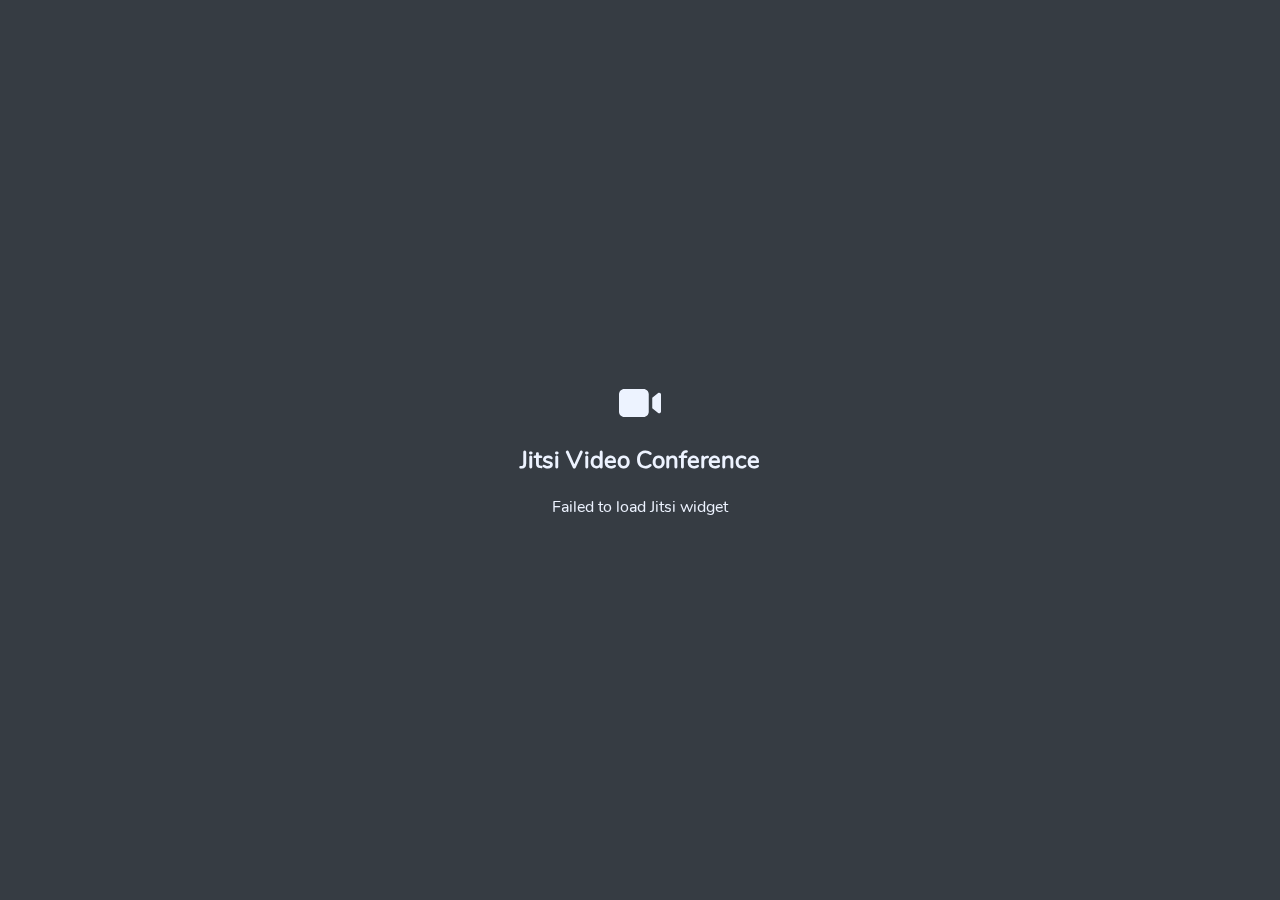
<file: chat/jitsi.html>
<!DOCTYPE html>
<html lang="en">
<head>
    <meta charset="UTF-8">
    <title>Jitsi Widget</title>
<link href="bundles/96ef49601206f9a311d4/jitsi.css" rel="stylesheet"></head>
<body>
<div id="jitsiContainer"><!-- the js will put the conference here --></div>
<div id="joinButtonContainer">
    <div class="joinConferenceFloating">
        <div class="joinConferencePrompt">
            <span class="icon"><!-- managed by CSS --></span>
            <!-- TODO: i18n -->
            <h2>Jitsi Video Conference</h2>
            <div id="widgetActionContainer">
                <button type="button" id="joinButton">Join Conference</button>
            </div>
        </div>
    </div>
</div>
<!-- This script is not webpacked, and the script is downloaded at build time -->
<script src="./jitsi_external_api.min.js"></script>
<script type="text/javascript" src="bundles/96ef49601206f9a311d4/jitsi.js"></script></body>
</html>
</file>
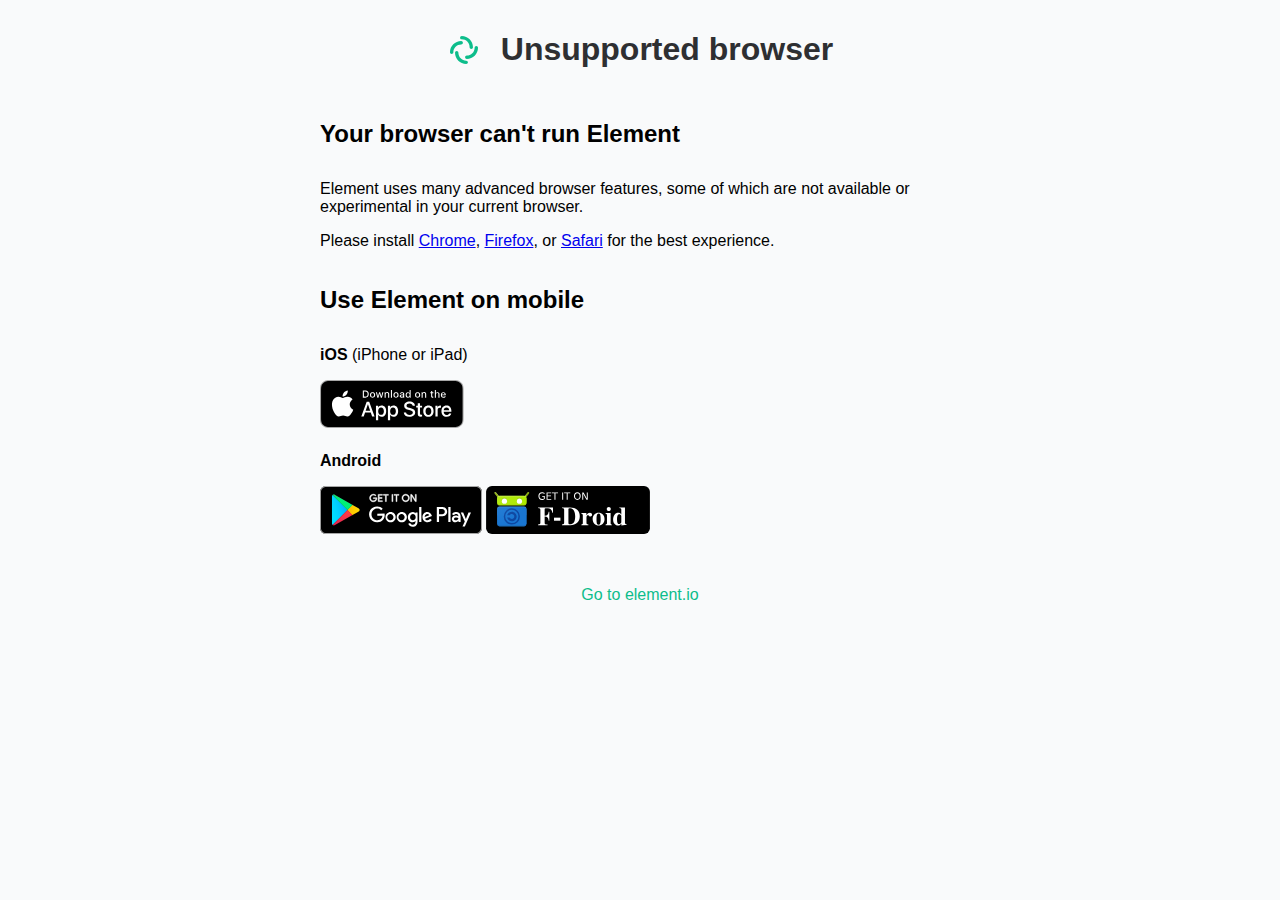
<file: chat/static/incompatible-browser.html>
<meta name="viewport" content="width=device-width,initial-scale=1">

<head>
    <style type="text/css">

        /* By default, hide the custom IS stuff - enabled in JS */
        #custom_is, #is_url {
            display: none;
        }

        html {
            height: 100%;
        }

        body {
            background: #f9fafb;
            max-width: 680px;
            margin: auto;
            font-family: -apple-system, BlinkMacSystemFont, "Segoe UI", Roboto, Helvetica, Arial, sans-serif, "Apple Color Emoji", "Segoe UI Emoji", "Segoe UI Symbol";
        }

        .mx_Button {
            border: 0;
            border-radius: 4px;
            font-size: 18px;
            margin-left: 4px;
            margin-right: 4px;
            min-width: 80px;
            background-color: #03B381;
            color: #fff;
            cursor: pointer;
            padding: 12px 22px;
            word-break: break-word;
            text-decoration: none;
        }

        .mx_Center {
            justify-content: center;
        }

        .mx_ClearDecoration {
            text-decoration: none !important;
        }

        .mx_HomePage_header {
            color: #2E2F32;
            display: flex;
            align-items: center;
            justify-content: center;
        }

        .mx_HomePage h3 {
            margin-top: 30px;
        }

        .mx_HomePage_header {
            align-items: center;
        }

        .mx_HomePage_col {
            display: flex;
            flex-direction: row;
        }

        .mx_HomePage_row {
            flex: 1 1 0;
            display: flex;
            flex-direction: row;
            flex-wrap: wrap;
        }

        .mx_HomePage_logo {
            margin-right: 20px;
            margin-top: -10px;
        }

        .mx_HomePage_container {
            display: block ! important;
            margin: 10px 20px;
        }

        .mx_HomePage_container h1,
        .mx_HomePage_container h2 {
            font-weight: 600;
            margin-bottom: 32px;
        }

        .mx_Spacer {
            margin-top: 24px;
        }

        .mx_FooterLink {
            color: #0dbd8b;
            text-decoration: none;
        }

        .mx_Subtext {
            font-size: 14px;
        }

        .mx_SubtextTop {
            margin-top: 32px;
        }

        @media screen and (max-width: 1120px) {
            body {
                font-size: 20px;
            }

            h1 {
                font-size: 20px;
            }

            h4 {
                font-size: 16px;
            }

            .mx_Button {
                font-size: 18px;
                padding: 14px 28px;
            }

            .mx_HomePage_header {
                justify-content: left;
            }

            .mx_Spacer {
                margin-top: 24px;
            }
        }

    </style>

    <meta name="apple-itunes-app" content="app-id=id1083446067">
</head>

<body>

<div class="mx_HomePage_container">
    <div class="mx_HomePage_header">
          <span class="mx_HomePage_logo">
            <svg width="34" height="42" viewBox="0 0 34 42" fill="none" xmlns="http://www.w3.org/2000/svg">
                <path fill-rule="evenodd" clip-rule="evenodd" d="M13.08 8.68C13.08 7.75216 13.8321 7 14.76 7C20.9456 7 25.96 12.0144 25.96 18.2C25.96 19.1278 25.2078 19.88 24.28 19.88C23.3521 19.88 22.6 19.1278 22.6 18.2C22.6 13.8701 19.0899 10.36 14.76 10.36C13.8321 10.36 13.08 9.60784 13.08 8.68Z" fill="#0DBD8B"/>
                <path fill-rule="evenodd" clip-rule="evenodd" d="M20.92 33.32C20.92 34.2478 20.1679 35 19.24 35C13.0544 35 8.04001 29.9856 8.04001 23.8C8.04001 22.8722 8.79217 22.12 9.72001 22.12C10.6478 22.12 11.4 22.8722 11.4 23.8C11.4 28.1299 14.9101 31.64 19.24 31.64C20.1679 31.64 20.92 32.3922 20.92 33.32Z" fill="#0DBD8B"/>
                <path fill-rule="evenodd" clip-rule="evenodd" d="M4.68 24.9199C3.75216 24.9199 3 24.1678 3 23.2399C3 17.0543 8.01441 12.0399 14.2 12.0399C15.1278 12.0399 15.88 12.7921 15.88 13.7199C15.88 14.6478 15.1278 15.3999 14.2 15.3999C9.87009 15.3999 6.36 18.91 6.36 23.2399C6.36 24.1678 5.60784 24.9199 4.68 24.9199Z" fill="#0DBD8B"/>
                <path fill-rule="evenodd" clip-rule="evenodd" d="M29.32 17.0801C30.2478 17.0801 31 17.8322 31 18.7601C31 24.9457 25.9856 29.9601 19.8 29.9601C18.8722 29.9601 18.12 29.2079 18.12 28.2801C18.12 27.3522 18.8722 26.6001 19.8 26.6001C24.1299 26.6001 27.64 23.09 27.64 18.7601C27.64 17.8322 28.3922 17.0801 29.32 17.0801Z" fill="#0DBD8B"/>
            </svg>   
          </span>
        <h1>Unsupported browser</h1>
    </div>
    <div class="mx_HomePage_col">
        <div class="mx_HomePage_row">
            <div>
                <h2 id="step1_heading">Your browser can't run Element</h2>
                <p>Element uses many advanced browser features, some of which are not available or experimental in your current browser.</p>
                <p>Please install <a href="https://www.google.com/chrome">Chrome</a>, <a href="https://firefox.com">Firefox</a>,
                    or <a href="https://apple.com/safari">Safari</a> for the best experience.</p>
            </div>
        </div>
    </div>
    <div class="mx_HomePage_col">
        <div class="mx_HomePage_row">
            <div>
                <h2 id="step2_heading">Use Element on mobile</h2>
                <p><strong>iOS</strong> (iPhone or iPad)</p>
                <a href="https://apps.apple.com/app/vector/id1083446067" target="_blank" class="mx_ClearDecoration">
                    <svg width="144px" height="48px" viewBox="0 0 120 40" version="1.1" xmlns="http://www.w3.org/2000/svg" xmlns:xlink="http://www.w3.org/1999/xlink">
                        <desc>Download on the App Store.</desc>
                        <defs></defs>
                        <g id="Page-1" stroke="none" stroke-width="1" fill="none" fill-rule="evenodd">
                            <g id="App-Store-badge" fill-rule="nonzero">
                                <g id="Group">
                                    <g id="Shape">
                                        <path d="M110.13477,0 L9.53468,0 C9.16798,0 8.80568,0 8.43995,0.002 C8.1338,0.004 7.83009,0.00981 7.521,0.0147 C6.84951368,0.0226018036 6.17960647,0.0816762599 5.5171,0.19141 C4.85552408,0.303532628 4.21467252,0.51491574 3.61622,0.81841 C3.01849941,1.12447171 2.47234502,1.52216753 1.99757,1.99707 C1.5203025,2.47063699 1.12246318,3.01801638 0.81935,3.61816 C0.515400242,4.21710912 0.304640498,4.8589383 0.19435,5.52148 C0.0830109412,6.18318491 0.0230983806,6.85252054 0.01515,7.52348 C0.00587,7.83008 0.00489,8.1377 0,8.44434 L0,31.5586 C0.00489,31.8691 0.00587,32.1699 0.01515,32.4805 C0.023100818,33.1514262 0.0830133796,33.8207284 0.19435,34.4824 C0.304335953,35.145329 0.515108158,35.7875266 0.81935,36.3867 C1.12232555,36.9849029 1.52022081,37.5300662 1.99757,38.001 C2.47054482,38.478014 3.01705224,38.8759804 3.61622,39.1797 C4.21466797,39.4840065 4.85545044,39.6966478 5.5171,39.8105 C6.1797191,39.9193547 6.84955741,39.9784532 7.521,39.9873 C7.83009,39.9941 8.1338,39.998 8.43995,39.998 C8.80567,40 9.168,40 9.53468,40 L110.13477,40 C110.49417,40 110.85937,40 111.21877,39.998 C111.52347,39.998 111.83597,39.9941 112.14067,39.9873 C112.810843,39.9789237 113.47942,39.9198215 114.14067,39.8105 C114.804454,39.6958464 115.447534,39.4832614 116.04887,39.1797 C116.647497,38.8758046 117.1935,38.4778491 117.66607,38.001 C118.142188,37.5282218 118.540932,36.9834573 118.84767,36.3867 C119.149629,35.7870908 119.358395,35.1449445 119.46677,34.4824 C119.578285,33.8206376 119.640323,33.1514843 119.65237,32.4805 C119.65627,32.1699 119.65627,31.8691 119.65627,31.5586 C119.66407,31.1953 119.66407,30.834 119.66407,30.4648 L119.66407,9.53613 C119.66407,9.16992 119.66407,8.80664 119.65627,8.44434 C119.65627,8.1377 119.65627,7.83008 119.65237,7.52344 C119.640326,6.85242244 119.578287,6.18323567 119.46677,5.52144 C119.358093,4.8592816 119.149339,4.21750328 118.84767,3.61812 C118.230394,2.41519608 117.251573,1.4360254 116.04887,0.81832 C115.447532,0.51556738 114.804383,0.30424041 114.14067,0.19132 C113.479535,0.0811027831 112.810888,0.0220077649 112.14067,0.01456 C111.83597,0.00968 111.52347,0.00382 111.21877,0.00187 C110.85937,-0.00013 110.49417,-0.00013 110.13477,-0.00013 L110.13477,0 Z" fill="#A6A6A6"></path>
                                        <path d="M8.44483,39.125 C8.14015,39.125 7.84283,39.1211 7.54054,39.1143 C6.91432177,39.1061407 6.28956717,39.051625 5.6714,38.9512 C5.0949903,38.8519282 4.53660424,38.6672645 4.01466,38.4033 C3.4975017,38.1415227 3.02581177,37.7982729 2.61766,37.3867 C2.20360033,36.9799753 1.85887673,36.508244 1.59715,35.9902 C1.33253926,35.4687891 1.14941288,34.9098996 1.05415,34.333 C0.951274358,33.7131149 0.895614374,33.0863132 0.88765,32.458 C0.88131,32.2471 0.87301,31.5449 0.87301,31.5449 L0.87301,8.44434 C0.87301,8.44434 0.88185,7.75293 0.8877,7.5498 C0.895325827,6.92248205 0.950662148,6.2966531 1.05323,5.67773 C1.14866872,5.09925008 1.33193687,4.53874887 1.59669,4.01563 C1.85745482,3.49794385 2.20026458,3.02586029 2.61183,2.61768 C3.02293283,2.20562142 3.49613161,1.86060412 4.01417,1.59521 C4.53491467,1.3320936 5.09224545,1.14873255 5.66749,1.05127 C6.28768733,0.949836139 6.91461084,0.894996084 7.543,0.88721 L8.44532,0.875 L111.21387,0.875 L112.12697,0.8877 C112.749643,0.895099198 113.370872,0.949450006 113.98537,1.05029 C114.566438,1.14897507 115.129577,1.33361553 115.65627,1.59814 C116.694088,2.13298605 117.538542,2.97916295 118.07127,4.01807 C118.331797,4.53757756 118.512239,5.09350676 118.60647,5.66699 C118.710259,6.29099138 118.768347,6.92173834 118.78027,7.5542 C118.78317,7.8374 118.78317,8.1416 118.78317,8.44434 C118.79107,8.81934 118.79107,9.17627 118.79107,9.53613 L118.79107,30.4648 C118.79107,30.8281 118.79107,31.1826 118.78317,31.54 C118.78317,31.8652 118.78317,32.1631 118.77927,32.4697 C118.767605,33.0908757 118.710486,33.7103642 118.60837,34.3232 C118.51506,34.9042612 118.33293,35.4675131 118.06837,35.9932 C117.804793,36.5056211 117.462049,36.9732662 117.05277,37.3789 C116.644251,37.7926846 116.171729,38.1379427 115.65337,38.4014 C115.128136,38.6673937 114.565826,38.8527403 113.98537,38.9512 C113.36725,39.052161 112.742435,39.1066802 112.11617,39.1143 C111.82327,39.1211 111.51657,39.125 111.21877,39.125 L110.13477,39.127 L8.44483,39.125 Z" fill="#000000"></path>
                                    </g>
                                    <g id="_Group_" transform="translate(9.000000, 8.000000)" fill="#FFFFFF">
                                        <g id="_Group_2">
                                            <g id="_Group_3">
                                                <path d="M15.76888,12.30068 C15.790737,10.6042091 16.6801229,9.03718611 18.12544,8.14862 C17.2095126,6.84051277 15.730392,6.04087835 14.13428,5.99094 C12.45504,5.81468 10.82709,6.99577 9.97138,6.99577 C9.09911,6.99577 7.78161,6.00844 6.36288,6.03763 C4.49620126,6.09793842 2.79813717,7.13352548 1.88996,8.7655 C-0.04404,12.11392 1.39855,17.03497 3.25116,19.74158 C4.17806,21.06693 5.26134,22.54738 6.67879,22.49488 C8.06585,22.43735 8.58389,21.6104 10.25819,21.6104 C11.91695,21.6104 12.40298,22.49488 13.84919,22.4615 C15.33757,22.43734 16.27532,21.13026 17.1697,19.79236 C17.8356761,18.8479997 18.3481437,17.8042759 18.68812,16.69985 C16.9203766,15.9521813 15.7709432,14.2200343 15.76888,12.30068 Z" id="_Path_"></path>
                                                <path d="M13.03725,4.21089 C13.8487766,3.23668191 14.248585,1.98450245 14.15177,0.72027 C12.9119378,0.850490487 11.7666802,1.44304968 10.94419,2.37988 C10.1320187,3.30418903 9.72057463,4.51343268 9.80048,5.74127 C11.0569368,5.75420677 12.2499161,5.19015322 13.03725,4.21089 Z" id="_Path_2"></path>
                                            </g>
                                        </g>
                                        <g id="Group" transform="translate(25.000000, 9.000000)">
                                            <path d="M8.30227,10.13965 L3.56887,10.13965 L2.43215,13.4961 L0.42727,13.4961 L4.91067,1.0781 L6.99367,1.0781 L11.47707,13.4961 L9.438,13.4961 L8.30227,10.13965 Z M4.0591,8.59082 L7.8111,8.59082 L5.96149,3.14355 L5.90973,3.14355 L4.0591,8.59082 Z" id="Shape"></path>
                                            <path d="M21.15969,8.96973 C21.15969,11.78321 19.65383,13.59082 17.38137,13.59082 C16.2067553,13.6522646 15.1003324,13.0370307 14.53274,12.00682 L14.48974,12.00682 L14.48974,16.4912 L12.63134,16.4912 L12.63134,4.44238 L14.4302,4.44238 L14.4302,5.94824 L14.46438,5.94824 C15.0571883,4.92448792 16.1648043,4.30951884 17.34719,4.34765 C19.645,4.34766 21.15969,6.16406 21.15969,8.96973 Z M19.24953,8.96973 C19.24953,7.13673 18.30226,5.93164 16.85695,5.93164 C15.43703,5.93164 14.48195,7.16211 14.48195,8.96973 C14.48195,10.79395 15.43703,12.01563 16.85695,12.01563 C18.30227,12.01563 19.24953,10.81934 19.24953,8.96973 Z" id="Shape"></path>
                                            <path d="M31.12453,8.96973 C31.12453,11.78321 29.61867,13.59082 27.34621,13.59082 C26.1715953,13.6522646 25.0651724,13.0370307 24.49758,12.00682 L24.45458,12.00682 L24.45458,16.4912 L22.59618,16.4912 L22.59618,4.44238 L24.395,4.44238 L24.395,5.94824 L24.42918,5.94824 C25.0219926,4.92448854 26.1296128,4.30952307 27.312,4.34766 C29.60988,4.34766 31.12453,6.16406 31.12453,8.96973 Z M29.21437,8.96973 C29.21437,7.13673 28.2671,5.93164 26.82179,5.93164 C25.40187,5.93164 24.44679,7.16211 24.44679,8.96973 C24.44679,10.79395 25.40187,12.01563 26.82179,12.01563 C28.26711,12.01563 29.21438,10.81934 29.21438,8.96973 L29.21437,8.96973 Z" id="Shape"></path>
                                            <path d="M37.71047,10.03613 C37.84817,11.26758 39.04447,12.07613 40.67922,12.07613 C42.24563,12.07613 43.37258,11.26754 43.37258,10.15718 C43.37258,9.19331 42.69289,8.61618 41.08352,8.22066 L39.47415,7.83296 C37.19388,7.28218 36.13528,6.21577 36.13528,4.4853 C36.13528,2.34272 38.00247,0.87104 40.65383,0.87104 C43.27783,0.87104 45.07668,2.34272 45.13723,4.4853 L43.26123,4.4853 C43.14893,3.24604 42.12451,2.498 40.62744,2.498 C39.13037,2.498 38.10596,3.25484 38.10596,4.3564 C38.10596,5.23433 38.76026,5.75093 40.36084,6.1464 L41.729,6.48234 C44.27685,7.08488 45.33545,8.10834 45.33545,9.92472 C45.33545,12.24796 43.48486,13.70304 40.5415,13.70304 C37.78759,13.70304 35.92822,12.28214 35.8081,10.03604 L37.71047,10.03613 Z" id="Shape"></path>
                                            <path d="M49.34621,2.2998 L49.34621,4.44238 L51.06789,4.44238 L51.06789,5.91406 L49.34621,5.91406 L49.34621,10.90527 C49.34621,11.68066 49.69094,12.04199 50.44777,12.04199 C50.6521614,12.0384259 50.8562221,12.0240726 51.0591,11.99899 L51.0591,13.46188 C50.7188283,13.5254596 50.3729708,13.5542545 50.02687,13.54782 C48.19387,13.54782 47.47902,12.85934 47.47902,11.10348 L47.47902,5.91406 L46.16262,5.91406 L46.16262,4.44238 L47.479,4.44238 L47.479,2.2998 L49.34621,2.2998 Z" id="Shape"></path>
                                            <path d="M52.065,8.96973 C52.065,6.1211 53.74273,4.33106 56.35895,4.33106 C58.98395,4.33106 60.65387,6.12106 60.65387,8.96973 C60.65387,11.82618 58.99274,13.6084 56.35895,13.6084 C53.72609,13.6084 52.065,11.82617 52.065,8.96973 Z M58.76031,8.96973 C58.76031,7.01563 57.8648,5.86231 56.35894,5.86231 C54.85308,5.86231 53.95855,7.02442 53.95855,8.96973 C53.95855,10.93164 54.85308,12.07618 56.35894,12.07618 C57.8648,12.07618 58.76027,10.93164 58.76027,8.96973 L58.76031,8.96973 Z" id="Shape"></path>
                                            <path d="M62.18606,4.44238 L63.95852,4.44238 L63.95852,5.98338 L64.00152,5.98338 C64.248696,4.99136841 65.1576526,4.30863156 66.17925,4.34764 C66.393414,4.34689223 66.6069872,4.37015075 66.81597,4.41698 L66.81597,6.15526 C66.545601,6.07264332 66.2635596,6.03471129 65.98097,6.04296 C65.4346182,6.02079544 64.9058709,6.23853473 64.5335615,6.63900597 C64.161252,7.03947722 63.9825766,7.58267074 64.04445,8.12596 L64.04445,13.49608 L62.18605,13.49608 L62.18606,4.44238 Z" id="Shape"></path>
                                            <path d="M75.3843,10.83691 C75.1343,12.48046 73.53371,13.60839 71.48586,13.60839 C68.85207,13.60839 67.21731,11.84374 67.21731,9.01269 C67.21731,6.17285 68.86086,4.33105 71.40774,4.33105 C73.91262,4.33105 75.48782,6.05175 75.48782,8.79687 L75.48782,9.43359 L69.09329,9.43359 L69.09329,9.54589 C69.0335874,10.2199216 69.2663316,10.8871194 69.7323199,11.3777699 C70.1983083,11.8684204 70.8526275,12.1352333 71.52884,12.11034 C72.4306823,12.1948396 73.2809431,11.6769777 73.61966,10.8369 L75.3843,10.83691 Z M69.1020624,8.13477 L73.62844,8.13476 C73.6621655,7.52909749 73.4416965,6.93682308 73.0201501,6.50063155 C72.5986036,6.06444001 72.0142008,5.82388041 71.40774,5.83691 C70.7964818,5.83326223 70.2090907,6.07393463 69.7761255,6.50543324 C69.3431603,6.93693186 69.1004963,7.52350292 69.1020624,8.13477 Z" id="Shape"></path>
                                        </g>
                                    </g>
                                </g>
                                <g id="_Group_4" transform="translate(35.000000, 8.000000)" fill="#FFFFFF">
                                    <g id="Group">
                                        <path d="M2.82619,0.731 C3.61513656,0.674384181 4.38789226,0.974547428 4.93176129,1.54887182 C5.47563032,2.12319621 5.73328587,2.91114479 5.63381,3.69584 C5.63381,5.60209 4.60354,6.69784 2.82619,6.69784 L0.67092,6.69784 L0.67092,0.731 L2.82619,0.731 Z M1.59767,5.854 L2.72267,5.854 C3.28649194,5.88770201 3.83548652,5.66555901 4.21721851,5.24925179 C4.5989505,4.83294457 4.77277961,4.26679442 4.69044,3.708 C4.76678901,3.15152453 4.59045658,2.59004622 4.20967108,2.17713398 C3.82888557,1.76422175 3.28349567,1.5430863 2.72267,1.57421 L1.59767,1.57421 L1.59767,5.854 Z" id="Shape"></path>
                                        <path d="M6.68068,4.44434 C6.60346713,3.63722505 6.99048366,2.85611193 7.67941593,2.42859737 C8.36834819,2.0010828 9.24008181,2.0010828 9.92901407,2.42859737 C10.6179463,2.85611193 11.0049629,3.63722505 10.92775,4.44434 C11.0064319,5.25232226 10.6197687,6.03495038 9.93022554,6.4633853 C9.24068243,6.89182022 8.36774757,6.89182022 7.67820446,6.4633853 C6.98866134,6.03495038 6.60199806,5.25232226 6.68068,4.44434 Z M10.01368,4.44434 C10.01368,3.46827 9.5752,2.89747 8.80568,2.89747 C8.03322,2.89747 7.59868,3.46827 7.59868,4.44435 C7.59868,5.42824 8.03325,5.99464 8.80568,5.99464 C9.57522,5.99463 10.01369,5.42432 10.01369,4.44434 L10.01368,4.44434 Z" id="Shape"></path>
                                        <polygon id="Shape" points="16.57326 6.69775 15.65139 6.69775 14.72073 3.38134 14.65042 3.38134 13.72366 6.69775 12.81057 6.69775 11.56936 2.19482 12.47073 2.19482 13.27737 5.63082 13.34378 5.63082 14.26956 2.19482 15.1221 2.19482 16.04788 5.63082 16.11819 5.63082 16.92092 2.19482 17.80959 2.19482"></polygon>
                                        <path d="M18.85354,2.19482 L19.709,2.19482 L19.709,2.91015 L19.77541,2.91015 C20.0063449,2.38347794 20.5459729,2.06130747 21.11916,2.1079 C21.5629768,2.07453177 21.9978859,2.2447899 22.3010908,2.57060207 C22.6042957,2.89641424 22.7428931,3.34242376 22.67775,3.7827 L22.67775,6.6977 L21.78908,6.6977 L21.78908,4.00586 C21.78908,3.28223 21.47463,2.92236 20.8174,2.92236 C20.5163658,2.90833912 20.2242202,3.02648257 20.0175546,3.24581678 C19.810889,3.465151 19.710315,3.76380101 19.7422,4.06347 L19.7422,6.69775 L18.85353,6.69775 L18.85354,2.19482 Z" id="Shape"></path>
                                        <polygon id="Shape" points="24.09377 0.437 24.98244 0.437 24.98244 6.69774 24.09377 6.69774"></polygon>
                                        <path d="M26.21779,4.44434 C26.1406364,3.63717225 26.527714,2.85603936 27.2166974,2.4285182 C27.9056808,2.00099704 28.7774592,2.00099704 29.4664426,2.4285182 C30.155426,2.85603936 30.5425036,3.63717225 30.46535,4.44434 C30.543932,5.25235119 30.1571979,6.03495719 29.4676205,6.46337324 C28.7780432,6.89178929 27.9050968,6.89178929 27.2155195,6.46337324 C26.5259421,6.03495719 26.139208,5.25235119 26.21779,4.44434 Z M29.55079,4.44434 C29.55079,3.46827 29.11231,2.89747 28.34279,2.89747 C27.57033,2.89747 27.13579,3.46827 27.13579,4.44435 C27.13579,5.42824 27.57036,5.99464 28.34279,5.99464 C29.11232,5.99463 29.5508,5.42432 29.5508,4.44434 L29.55079,4.44434 Z" id="Shape"></path>
                                        <path d="M31.4009,5.42432 C31.4009,4.61377 32.00442,4.14649 33.0757,4.08008 L34.29543,4.00977 L34.29543,3.6211 C34.29543,3.14551 33.98098,2.87696 33.37356,2.87696 C32.87747,2.87696 32.53372,3.05909 32.43508,3.37745 L31.57473,3.37745 C31.66555,2.60401 32.39309,2.10792 33.41457,2.10792 C34.54348,2.10792 35.1802,2.66992 35.1802,3.6211 L35.1802,6.69776 L34.32473,6.69776 L34.32473,6.06495 L34.25442,6.06495 C33.9638686,6.52707633 33.4471736,6.79716323 32.90188,6.77195 C32.5196161,6.81171181 32.1383711,6.68791066 31.8523958,6.43115244 C31.5664205,6.17439423 31.4024061,5.80864331 31.4009,5.42432 Z M34.29543,5.03955 L34.29543,4.66309 L33.19582,4.7334 C32.5757,4.7749 32.29445,4.98584 32.29445,5.38281 C32.29445,5.78808 32.64601,6.02392 33.12945,6.02392 C33.4156361,6.05288986 33.7013264,5.96447505 33.9211204,5.77891559 C34.1409144,5.59335613 34.2759916,5.32654106 34.29543,5.03955 Z" id="Shape"></path>
                                        <path d="M36.34816,4.44434 C36.34816,3.02149 37.07961,2.12012 38.2173,2.12012 C38.7917768,2.09365013 39.3298275,2.40147287 39.59816,2.91012 L39.66457,2.91012 L39.66457,0.437 L40.55324,0.437 L40.55324,6.69774 L39.70168,6.69774 L39.70168,5.98631 L39.63137,5.98631 C39.3427542,6.49073698 38.7980745,6.79335648 38.21731,6.77195 C37.0718,6.772 36.34816,5.87061 36.34816,4.44434 Z M37.26616,4.44434 C37.26616,5.39942 37.71636,5.97413 38.46929,5.97413 C39.21829,5.97413 39.6812,5.39113 39.6812,4.44825 C39.6812,3.50977 39.21343,2.91846 38.46929,2.91846 C37.72121,2.91846 37.26613,3.49707 37.26613,4.44434 L37.26616,4.44434 Z" id="Shape"></path>
                                        <path d="M44.23,4.44434 C44.1527871,3.63722505 44.5398037,2.85611193 45.2287359,2.42859737 C45.9176682,2.0010828 46.7894018,2.0010828 47.4783341,2.42859737 C48.1672663,2.85611193 48.5542829,3.63722505 48.47707,4.44434 C48.5557519,5.25232226 48.1690887,6.03495038 47.4795455,6.4633853 C46.7900024,6.89182022 45.9170676,6.89182022 45.2275245,6.4633853 C44.5379813,6.03495038 44.1513181,5.25232226 44.23,4.44434 Z M47.563,4.44434 C47.563,3.46827 47.12452,2.89747 46.355,2.89747 C45.58254,2.89747 45.148,3.46827 45.148,4.44435 C45.148,5.42824 45.58257,5.99464 46.355,5.99464 C47.12453,5.99463 47.563,5.42432 47.563,4.44434 Z" id="Shape"></path>
                                        <path d="M49.66945,2.19482 L50.52492,2.19482 L50.52492,2.91015 L50.59133,2.91015 C50.8222649,2.38347794 51.3618929,2.06130747 51.93508,2.1079 C52.3788968,2.07453177 52.8138059,2.2447899 53.1170108,2.57060207 C53.4202157,2.89641424 53.5588131,3.34242376 53.49367,3.7827 L53.49367,6.6977 L52.605,6.6977 L52.605,4.00586 C52.605,3.28223 52.29055,2.92236 51.63332,2.92236 C51.3322858,2.90833912 51.0401402,3.02648257 50.8334746,3.24581678 C50.626809,3.465151 50.526235,3.76380101 50.55812,4.06347 L50.55812,6.69775 L49.66945,6.69775 L49.66945,2.19482 Z" id="Shape"></path>
                                        <path d="M58.51516,1.07373 L58.51516,2.21533 L59.49075,2.21533 L59.49075,2.96387 L58.51516,2.96387 L58.51516,5.2793 C58.51516,5.75098 58.7095,5.95752 59.15188,5.95752 C59.2651356,5.95715754 59.3782775,5.95030966 59.49075,5.93701 L59.49075,6.67724 C59.3311595,6.70579072 59.1694656,6.72098004 59.00735,6.72265 C58.01907,6.72265 57.62551,6.37499 57.62551,5.50683 L57.62551,2.96383 L56.91067,2.96383 L56.91067,2.21529 L57.62551,2.21529 L57.62551,1.07373 L58.51516,1.07373 Z" id="Shape"></path>
                                        <path d="M60.70461,0.437 L61.58547,0.437 L61.58547,2.91845 L61.65578,2.91845 C61.8978078,2.38716856 62.4468801,2.06458754 63.02878,2.11181 C63.4700766,2.08779728 63.8990983,2.26180371 64.1989893,2.58643385 C64.4988802,2.91106399 64.6384049,3.35250564 64.57956,3.79052 L64.57956,6.69775 L63.69,6.69775 L63.69,4.00975 C63.69,3.29051 63.355,2.92625 62.72711,2.92625 C62.417939,2.90089367 62.1133391,3.01329096 61.8947423,3.2333935 C61.6761456,3.45349605 61.5658419,3.75886031 61.59332,4.06785 L61.59332,6.69773 L60.70465,6.69773 L60.70461,0.437 Z" id="Shape"></path>
                                        <path d="M69.76125,5.48193 C69.512057,6.33130948 68.6900989,6.88010304 67.81008,6.78466 C67.2096439,6.8005102 66.6325914,6.5516307 66.2320282,6.10405516 C65.8314651,5.65647963 65.6478864,5.05545594 65.73,4.46045 C65.6500674,3.86379048 65.8329582,3.26180373 66.2312908,2.81044696 C66.6296234,2.35909018 67.204202,2.10277675 67.80617,2.10791 C69.0591,2.10791 69.81496,2.96391 69.81496,4.37791 L69.81496,4.688 L66.63527,4.688 L66.63527,4.7378 C66.607132,5.07194014 66.7212507,5.40244775 66.9495608,5.6480407 C67.1778709,5.89363365 67.4991879,6.03152392 67.83449,6.0278 C68.2692619,6.07999468 68.6924825,5.86433304 68.90578,5.4819 L69.76125,5.48193 Z M66.63525,4.03076 L68.90966,4.03076 C68.9323129,3.72516044 68.8248585,3.42420507 68.6137769,3.20205909 C68.4026954,2.97991311 68.1076175,2.85723623 67.80126,2.86426 C67.490752,2.86035891 67.191828,2.98202124 66.9722963,3.20164888 C66.7527647,3.42127653 66.6312331,3.72025374 66.63527,4.03076 L66.63525,4.03076 Z" id="Shape"></path>
                                    </g>
                                </g>
                            </g>
                        </g>
                    </svg>
                </a>
                <p class="mx_Spacer"><strong>Android</strong></p>
                <a href="https://play.google.com/store/apps/details?id=im.vector.app" target="_blank" class="mx_ClearDecoration">
                    <svg width="162px" height="48px" viewBox="0 0 162 48" version="1.1" xmlns="http://www.w3.org/2000/svg" xmlns:xlink="http://www.w3.org/1999/xlink">
                        <!-- Generator: Sketch 51.2 (57519) - http://www.bohemiancoding.com/sketch -->
                        <desc>Created with Sketch.</desc>
                        <defs>
                            <linearGradient x1="91.488428%" y1="4.9481245%" x2="-38.3517333%" y2="71.9074222%" id="linearGradient-1">
                                <stop stop-color="#00A0FF" offset="0%"></stop>
                                <stop stop-color="#00A1FF" offset="1%"></stop>
                                <stop stop-color="#00BEFF" offset="26%"></stop>
                                <stop stop-color="#00D2FF" offset="51%"></stop>
                                <stop stop-color="#00DFFF" offset="76%"></stop>
                                <stop stop-color="#00E3FF" offset="100%"></stop>
                            </linearGradient>
                            <linearGradient x1="107.684729%" y1="50%" x2="-130.640394%" y2="50%" id="linearGradient-2">
                                <stop stop-color="#FFE000" offset="0%"></stop>
                                <stop stop-color="#FFBD00" offset="41%"></stop>
                                <stop stop-color="#FFA500" offset="78%"></stop>
                                <stop stop-color="#FF9C00" offset="100%"></stop>
                            </linearGradient>
                            <linearGradient x1="86.219293%" y1="17.8768889%" x2="-50.1497903%" y2="194.702638%" id="linearGradient-3">
                                <stop stop-color="#FF3A44" offset="0%"></stop>
                                <stop stop-color="#C31162" offset="100%"></stop>
                            </linearGradient>
                            <linearGradient x1="-18.7537448%" y1="-54.0521474%" x2="42.1210306%" y2="24.9170664%" id="linearGradient-4">
                                <stop stop-color="#32A071" offset="0%"></stop>
                                <stop stop-color="#2DA771" offset="7%"></stop>
                                <stop stop-color="#15CF74" offset="48%"></stop>
                                <stop stop-color="#06E775" offset="80%"></stop>
                                <stop stop-color="#00F076" offset="100%"></stop>
                            </linearGradient>
                        </defs>
                        <g id="Page-1" stroke="none" stroke-width="1" fill="none" fill-rule="evenodd">
                            <g id="Google-Play-badge" fill-rule="nonzero">
                                <rect id="Rectangle-path" fill="#000000" x="0" y="0" width="162" height="48" rx="6"></rect>
                                <path d="M156,0.96 C158.783515,0.96 161.04,3.21648486 161.04,6 L161.04,42 C161.04,44.7835151 158.783515,47.04 156,47.04 L6,47.04 C3.21648486,47.04 0.96,44.7835151 0.96,42 L0.96,6 C0.96,3.21648486 3.21648486,0.96 6,0.96 L156,0.96 Z M156,0 L6,0 C2.6862915,2.13162821e-15 0,2.6862915 0,6 L0,42 C0,45.3137085 2.6862915,48 6,48 L156,48 C159.313708,48 162,45.3137085 162,42 L162,6 C162,2.6862915 159.313708,2.13162821e-15 156,0 Z" id="Shape" fill="#A6A6A6"></path>
                                <path d="M56.904,12.288 C56.9452243,13.1774773 56.6199211,14.0449523 56.004,14.688 C55.3157397,15.4029639 54.3557806,15.791311 53.364,15.756 C51.8428083,15.7440945 50.4769778,14.8214594 49.8980302,13.4146952 C49.3190825,12.007931 49.6398426,10.3911869 50.712,9.312 C51.4086396,8.60079116 52.3686947,8.20981851 53.364,8.232 C53.8713092,8.23030972 54.3736031,8.33240198 54.84,8.532 C55.2742254,8.70714427 55.6607809,8.98266787 55.968,9.336 L55.332,9.972 C54.8464162,9.39441174 54.1174618,9.07882784 53.364,9.12 C52.6066192,9.11628465 51.8804152,9.42130519 51.3528432,9.96472697 C50.8252713,10.5081487 50.541874,11.2430609 50.568,12 C50.5519223,13.1438276 51.2255718,14.1850074 52.2755199,14.63911 C53.325468,15.0932125 54.5455111,14.8710548 55.368,14.076 C55.7372514,13.6758439 55.9502196,13.1562016 55.968,12.612 L53.364,12.612 L53.364,11.748 L56.856,11.748 C56.8880078,11.9262169 56.9040713,12.1069316 56.904,12.288 Z M62.4,9.288 L59.16,9.288 L59.16,11.568 L62.112,11.568 L62.112,12.432 L59.16,12.432 L59.16,14.712 L62.4,14.712 L62.4,15.6 L58.2,15.6 L58.2,8.4 L62.4,8.4 L62.4,9.288 Z M66.336,15.6 L65.412,15.6 L65.412,9.288 L63.396,9.288 L63.396,8.4 L68.4,8.4 L68.4,9.288 L66.336,9.288 L66.336,15.6 Z M71.928,15.6 L71.928,8.4 L72.852,8.4 L72.852,15.6 L71.928,15.6 Z M76.956,15.6 L76.032,15.6 L76.032,9.288 L74.016,9.288 L74.016,8.4 L78.96,8.4 L78.96,9.288 L76.956,9.288 L76.956,15.6 Z M88.332,14.664 C86.8715878,16.1162735 84.5124122,16.1162735 83.052,14.664 C81.6363227,13.1654806 81.6363227,10.8225194 83.052,9.324 C83.7503981,8.62049603 84.7006989,8.22483956 85.692,8.22483956 C86.6833011,8.22483956 87.6336019,8.62049603 88.332,9.324 C89.7537186,10.8201118 89.7537186,13.1678882 88.332,14.664 Z M83.736,14.064 C84.8175887,15.1410781 86.5664113,15.1410781 87.648,14.064 C88.710238,12.8930054 88.710238,11.1069946 87.648,9.936 C86.5664113,8.85892192 84.8175887,8.85892192 83.736,9.936 C82.673762,11.1069946 82.673762,12.8930054 83.736,14.064 Z M90.696,15.6 L90.696,8.4 L91.824,8.4 L95.328,14.004 L95.328,8.4 L96.252,8.4 L96.252,15.6 L95.292,15.6 L91.632,9.732 L91.632,15.6 L90.696,15.6 Z" id="Shape" stroke="#FFFFFF" stroke-width="0.5" fill="#FFFFFF"></path>
                                <path d="M81.768,26.1 C78.95451,26.1132401 76.6832087,28.4024174 76.692025,31.2159247 C76.7008414,34.0294321 78.9864446,36.3043299 81.7999624,36.2999373 C84.6134801,36.2955447 86.8919688,34.0135212 86.892,31.2 C86.9117676,29.8372485 86.3774779,28.5248517 85.4115062,27.5634044 C84.4455344,26.6019571 83.1306436,26.0738348 81.768,26.1 Z M81.768,34.296 C80.4998728,34.3846863 79.3064075,33.6891762 78.7584256,32.5421245 C78.2104436,31.3950728 78.419323,30.0296194 79.285159,29.0988456 C80.1509951,28.1680719 81.4978054,27.8611589 82.6814254,28.3248997 C83.8650454,28.7886405 84.6449026,29.9287792 84.648,31.2 C84.6870513,31.9952063 84.4032392,32.7724713 83.8609684,33.3554125 C83.3186976,33.9383536 82.5639505,34.2775396 81.768,34.296 Z M70.596,26.1 C67.7809194,26.1066237 65.503593,28.3928962 65.5080063,31.2079812 C65.5124195,34.0230661 67.796903,36.302187 70.6119906,36.2999843 C73.4270781,36.2977816 75.7079922,34.0150884 75.708,31.2 C75.7277676,29.8372485 75.1934779,28.5248517 74.2275062,27.5634044 C73.2615344,26.6019571 71.9466436,26.0738348 70.584,26.1 L70.596,26.1 Z M70.596,34.296 C69.3272109,34.3896877 68.1302658,33.6976456 67.5784221,32.5513159 C67.0265783,31.4049863 67.2321873,30.0377538 68.096776,29.1044321 C68.9613648,28.1711103 70.3089091,27.8617171 71.4940246,28.3244312 C72.6791401,28.7871453 73.4605457,29.9277613 73.464,31.2 C73.5030513,31.9952063 73.2192392,32.7724713 72.6769684,33.3554125 C72.1346976,33.9383536 71.3799505,34.2775396 70.584,34.296 L70.596,34.296 Z M57.288,27.672 L57.288,29.832 L62.472,29.832 C62.3907161,30.8493646 61.9678136,31.8093534 61.272,32.556 C60.2232275,33.6242696 58.7718519,34.1995896 57.276,34.14 C54.0948398,34.14 51.516,31.5611602 51.516,28.38 C51.516,25.1988398 54.0948398,22.62 57.276,22.62 C58.7373549,22.5961666 60.1485143,23.1528625 61.2,24.168 L62.724,22.644 C61.2899035,21.1918298 59.3288621,20.3823049 57.288,20.4 C54.3827529,20.2869348 51.6484723,21.7724061 50.1622249,24.2712685 C48.6759775,26.7701308 48.6759775,29.8818692 50.1622249,32.3807315 C51.6484723,34.8795939 54.3827529,36.3650652 57.288,36.252 C59.366118,36.3459052 61.3832889,35.5364115 62.82,34.032 C64.0772109,32.6507059 64.7484517,30.8349134 64.692,28.968 C64.6958722,28.5131858 64.6556846,28.0590658 64.572,27.612 L57.288,27.672 Z M111.66,29.352 C111.019296,27.4670521 109.281513,26.1732637 107.292,26.1 C105.965236,26.097406 104.696574,26.6440891 103.787255,27.6102403 C102.877937,28.5763915 102.409075,29.8758277 102.492,31.2 C102.462529,32.5551554 102.985397,33.864034 103.940463,34.8258889 C104.895528,35.7877438 106.20067,36.3198705 107.556,36.3 C109.26103,36.3091908 110.856772,35.4617346 111.804,34.044 L110.064,32.844 C109.535695,33.7247306 108.583028,34.2626004 107.556,34.26 C106.49231,34.3005421 105.51197,33.6866398 105.084,32.712 L111.912,29.892 L111.66,29.352 Z M104.7,31.056 C104.650862,30.3061971 104.905591,29.568174 105.40676,29.0083093 C105.907929,28.4484447 106.613352,28.113866 107.364,28.08 C108.155244,28.0278619 108.90128,28.4528191 109.26,29.16 L104.7,31.056 Z M99.156,36 L101.4,36 L101.4,21 L99.156,21 L99.156,36 Z M95.484,27.24 L95.4,27.24 C94.7159545,26.4752121 93.7380686,26.0386559 92.712,26.04 C89.9881763,26.172086 87.8476045,28.4189755 87.8476045,31.146 C87.8476045,33.8730245 89.9881763,36.119914 92.712,36.252 C93.7413947,36.2693085 94.7256191,35.8299226 95.4,35.052 L95.472,35.052 L95.472,35.784 C95.472,37.74 94.428,38.784 92.748,38.784 C91.6035636,38.7572129 90.5888737,38.0412401 90.18,36.972 L88.224,37.788 C88.977218,39.6201732 90.767077,40.81183 92.748,40.8 C95.376,40.8 97.548,39.252 97.548,35.484 L97.548,26.4 L95.484,26.4 L95.484,27.24 Z M92.916,34.296 C91.3114651,34.1545918 90.0808516,32.810754 90.0808516,31.2 C90.0808516,29.589246 91.3114651,28.2454082 92.916,28.104 C93.6913435,28.143789 94.4177831,28.4949242 94.9306198,29.0777958 C95.4434564,29.6606674 95.6992476,30.4259002 95.64,31.2 C95.7061618,31.9776593 95.451189,32.7485174 94.9343644,33.3333452 C94.4175397,33.9181731 93.6838925,34.2660166 92.904,34.296 L92.916,34.296 Z M122.172,21 L116.808,21 L116.808,36 L119.052,36 L119.052,30.312 L122.184,30.312 C123.927221,30.4372366 125.594369,29.5782107 126.504156,28.0859676 C127.413943,26.5937244 127.413943,24.7182756 126.504156,23.2260324 C125.594369,21.7337893 123.927221,20.8747634 122.184,21 L122.172,21 Z M122.172,28.2 L119.04,28.2 L119.04,23.088 L122.22,23.088 C123.641581,23.088 124.794,24.2404191 124.794,25.662 C124.794,27.0835809 123.641581,28.236 122.22,28.236 L122.172,28.2 Z M136.008,26.04 C134.338455,25.9402067 132.768824,26.8405056 132.012,28.332 L134.004,29.16 C134.405287,28.4204018 135.20535,27.9874267 136.044,28.056 C136.619434,27.9887935 137.197744,28.1555641 137.649034,28.5188522 C138.100324,28.8821403 138.386758,29.4114899 138.444,29.988 L138.444,30.144 C137.723271,29.7623989 136.919511,29.5645502 136.104,29.568 C133.956,29.568 131.784,30.768 131.784,32.94 C131.826825,33.8756506 132.246288,34.7541954 132.946958,35.3757568 C133.647627,35.9973182 134.569918,36.3090392 135.504,36.24 C136.655075,36.3226597 137.759483,35.7704558 138.384,34.8 L138.456,34.8 L138.456,36 L140.616,36 L140.616,30.228 C140.616,27.6 138.624,26.076 136.068,26.076 L136.008,26.04 Z M135.732,34.26 C135,34.26 133.98,33.888 133.98,32.988 C133.98,31.788 135.252,31.392 136.38,31.392 C137.09285,31.3744103 137.797357,31.5484649 138.42,31.896 C138.264835,33.239298 137.143828,34.2630486 135.792,34.296 L135.732,34.26 Z M148.488,26.4 L145.92,32.904 L145.848,32.904 L143.184,26.4 L140.784,26.4 L144.78,35.496 L142.5,40.548 L144.84,40.548 L150.984,26.4 L148.488,26.4 Z M128.316,36 L130.56,36 L130.56,21 L128.316,21 L128.316,36 Z" id="Shape" fill="#FFFFFF"></path>
                                <path d="M12.528,9.048 C12.1368779,9.51733 11.9394644,10.1181539 11.976,10.728 L11.976,37.272 C11.9394644,37.8818461 12.1368779,38.48267 12.528,38.952 L12.612,39.036 L27.48,24.18 L27.48,23.832 L12.612,8.964 L12.528,9.048 Z" id="Shape" fill="url(#linearGradient-1)"></path>
                                <path d="M32.4,29.136 L27.48,24.18 L27.48,23.832 L32.4,18.864 L32.508,18.924 L38.4,22.272 C40.08,23.22 40.08,24.78 38.4,25.74 L32.532,29.076 L32.4,29.136 Z" id="Shape" fill="url(#linearGradient-2)"></path>
                                <path d="M32.544,29.064 L27.48,24 L12.528,38.952 C13.2344613,39.5730269 14.2829148,39.6032707 15.024,39.024 L32.556,29.064" id="Shape" fill="url(#linearGradient-3)"></path>
                                <path d="M32.544,18.936 L15.012,8.976 C14.2709148,8.39672927 13.2224613,8.42697312 12.516,9.048 L27.48,24 L32.544,18.936 Z" id="Shape" fill="url(#linearGradient-4)"></path>
                                <path d="M32.4,28.956 L15.012,38.856 C14.3004462,39.3880037 13.3235538,39.3880037 12.612,38.856 L12.528,38.94 L12.612,39.024 C13.3222149,39.5600151 14.3017851,39.5600151 15.012,39.024 L32.544,29.064 L32.4,28.956 Z" id="Shape" fill="#000000" opacity="0.2"></path>
                                <path d="M12.528,38.784 C12.1368779,38.31467 11.9394644,37.7138461 11.976,37.104 L11.976,37.284 C11.9394644,37.8938461 12.1368779,38.49467 12.528,38.964 L12.612,38.88 L12.528,38.784 Z M38.4,25.56 L32.4,28.956 L32.508,29.064 L38.4,25.728 C39.0804841,25.4083358 39.5381621,24.7492796 39.6,24 C39.4632354,24.6778055 39.0200471,25.2539503 38.4,25.56 Z" id="Shape" fill="#000000" opacity="0.12"></path>
                                <path d="M15.012,9.144 L38.4,22.44 C39.0200471,22.7460497 39.4632354,23.3221945 39.6,24 C39.5381621,23.2507204 39.0804841,22.5916642 38.4,22.272 L15.012,8.976 C13.332,8.028 11.964,8.82 11.964,10.74 L11.964,10.92 C12,8.988 13.344,8.196 15.012,9.144 Z" id="Shape" fill="#FFFFFF" opacity="0.25"></path>
                            </g>
                        </g>
                    </svg>
                </a>
                <a href="https://f-droid.org/repository/browse/?fdid=im.vector.app" target="_blank" class="mx_ClearDecoration">
                    <svg width="164px" height="48px" viewBox="0 0 157 46" version="1.1" xmlns="http://www.w3.org/2000/svg" xmlns:xlink="http://www.w3.org/1999/xlink">
                        <desc>Get it on F-Droid.</desc>
                        <defs>
                            <radialGradient cx="0.55528181%" cy="0.456156968%" fx="0.55528181%" fy="0.456156968%" r="99.5501799%" gradientTransform="translate(0.005553,0.004562),scale(0.985441,1.000000),rotate(90.000001),translate(-0.005553,-0.004562)" id="radialGradient-1">
                                <stop stop-color="#FFFFFF" stop-opacity="0.098039" offset="0%"></stop>
                                <stop stop-color="#FFFFFF" stop-opacity="0" offset="100%"></stop>
                            </radialGradient>
                        </defs>
                        <g id="Page-1" stroke="none" stroke-width="1" fill="none" fill-rule="evenodd">
                            <g id="F-Droid-badge">
                                <rect id="Rectangle-path" fill="#000000" fill-rule="nonzero" x="0" y="0" width="157" height="46" rx="5.6097561"></rect>
                                <g id="Group" transform="translate(49.623214, 5.890244)" fill="#FFFFFF" fill-rule="nonzero">
                                    <path d="M5.68003571,6.29863415 L5.68003571,4.42449878 L4.13843589,4.42449878 L4.13843589,3.64866951 L6.61432589,3.64866951 L6.61432589,6.64455976 C6.24995506,6.90316951 5.84820327,7.09946423 5.40907054,7.2334439 C4.96995649,7.36430642 4.50125542,7.42973768 4.00296732,7.42973768 C2.91295744,7.42973768 2.0596344,7.1119263 1.44299821,6.47630354 C0.829483333,5.83757671 0.522725893,4.94958037 0.522725893,3.81231451 C0.522725893,2.67194459 0.829483333,1.78394825 1.44299821,1.14832549 C2.0596344,0.509598659 2.91295744,0.190235244 4.00296732,0.190235244 C4.45765054,0.190235244 4.88898,0.24631878 5.29695571,0.358485854 C5.70805274,0.470652927 6.08644143,0.635785447 6.43212179,0.853883415 L6.43212179,1.85873098 C6.08332012,1.56274154 5.71271601,1.33995943 5.32030946,1.19038463 C4.92790292,1.04082854 4.51525458,0.966050488 4.08236446,0.966050488 C3.22903208,0.966050488 2.58748149,1.20440902 2.15771268,1.6811261 C1.73104649,2.15784317 1.51771339,2.86824398 1.51771339,3.81232854 C1.51771339,4.75329033 1.73104649,5.46212976 2.15771268,5.93884683 C2.58748149,6.4155639 3.22903208,6.65392244 4.08236446,6.65392244 C4.41559696,6.65392244 4.71301851,6.6258802 4.97462911,6.56979573 C5.2362397,6.51059598 5.47136589,6.4202387 5.68000768,6.2987239 L5.68003571,6.29863415 Z" id="Shape"></path>
                                    <polygon id="Shape" points="8.34342857 0.316390244 12.7531661 0.316390244 12.7531661 1.1109 9.28683036 1.1109 9.28683036 3.17666463 12.6082214 3.17666463 12.6082214 3.97117439 9.28683036 3.97117439 9.28683036 6.49963171 12.8372732 6.49963171 12.8372732 7.29414146 8.34342857 7.29414146 8.34342857 0.316446341"></polygon>
                                    <polygon id="Shape" points="13.4319107 0.316390244 19.3320268 0.316390244 19.3320268 1.1109 16.8561368 1.1109 16.8561368 7.29425366 15.9078287 7.29425366 15.9078287 1.1109 13.4319387 1.1109 13.4319387 0.316390244"></polygon>
                                    <polygon id="Shape" points="23.2920714 0.316390244 24.2356975 0.316390244 24.2356975 7.29408537 23.2920714 7.29408537"></polygon>
                                    <polygon id="Shape" points="25.1480357 0.316390244 31.0481518 0.316390244 31.0481518 1.1109 28.5722618 1.1109 28.5722618 7.29425366 27.6239537 7.29425366 27.6239537 1.1109 25.1480637 1.1109 25.1480637 0.316390244"></polygon>
                                    <path d="M37.8398036,0.956463415 C37.1546481,0.956463415 36.6096432,1.21195976 36.2047887,1.72295244 C35.803037,2.23394512 35.6021611,2.93032154 35.6021611,3.81208171 C35.6021611,4.69071911 35.803037,5.38553415 36.2047887,5.89652683 C36.6096432,6.40751951 37.1546481,6.66301585 37.8398036,6.66301585 C38.524959,6.66301585 39.066852,6.40751951 39.4654825,5.89652683 C39.8672343,5.38553415 40.0681102,4.69071911 40.0681102,3.81208171 C40.0681102,2.93032154 39.8672343,2.23394512 39.4654825,1.72295244 C39.0673754,1.21209065 38.5253515,0.956659756 37.8394111,0.956659756 L37.8398036,0.956463415 Z M37.8398036,0.18997439 C38.817708,0.18997439 39.5993998,0.518687398 40.1848789,1.17611341 C40.7703768,1.83043537 41.0631257,2.70908211 41.0631257,3.81205366 C41.0631257,4.91192114 40.7703768,5.79056789 40.1848789,6.4479939 C39.5993811,7.10231585 38.8176893,7.42947683 37.8398036,7.42947683 C36.8587965,7.42947683 36.0739835,7.10231585 35.4853643,6.4479939 C34.8998664,5.79369065 34.6071175,4.9150439 34.6071175,3.81205366 C34.6071175,2.70906341 34.8998664,1.83041667 35.4853643,1.17611341 C36.0739648,0.518687398 36.8587779,0.18997439 37.8398036,0.18997439 Z" id="Shape"></path>
                                    <polygon id="Shape" points="42.5385893 0.316390244 43.8092239 0.316390244 46.9018436 6.15390244 46.9018436 0.316390244 47.817462 0.316390244 47.817462 7.29408537 46.5468273 7.29408537 43.4542077 1.45657317 43.4542077 7.29408537 42.5385893 7.29408537"></polygon>
                                    <path d="M14.4888571,14.6357134 L14.4888571,19.7020244 L13.8851641,19.7020244 C13.7044646,18.9049341 13.5319795,18.3009504 13.3677089,17.8900732 C13.2034365,17.4791959 12.981674,17.1176285 12.7024214,16.8053707 C11.9303365,15.9260976 10.3984651,15.486461 8.10680714,15.486461 C7.46615369,15.486461 7.03493637,15.5686346 6.81315518,15.7329817 C6.5995978,15.8891143 6.49281911,16.201372 6.49281911,16.6697549 L6.49281911,22.5369988 C7.74949196,22.5369988 8.64887768,22.269937 9.19097625,21.7358134 C9.73307482,21.2016898 10.1191173,20.2114744 10.3491036,18.7651671 L10.97744,18.7651671 L10.97744,27.3071427 L10.3491036,27.3071427 C10.1684059,25.8444362 9.80290431,24.8336516 9.25259875,24.274789 C8.70229506,23.7077923 7.78236851,23.4119618 6.49281911,23.3872976 L6.49281911,29.2668829 C6.49281911,29.9653724 6.66530417,30.4296545 7.01027429,30.6597293 C7.3552444,30.8815951 8.10678845,31.0171829 9.26490643,31.0664927 L9.26490643,31.695122 L0.184699286,31.695122 L0.184699286,31.0664927 C1.12105476,30.9678844 1.72475714,30.8076417 1.99580643,30.5857646 C2.26685571,30.3638988 2.40238036,29.9242622 2.40238036,29.2668549 L2.40238036,17.051611 C2.40238036,16.4024313 2.25042679,15.9545858 1.94651964,15.7080744 C1.6426125,15.4615443 1.05533905,15.3136337 0.184699286,15.2643427 L0.184699286,14.6357134 L14.4888571,14.6357134 Z" id="Shape"></path>
                                    <polygon id="Shape" points="21.6099286 24.4473171 21.6099286 27.380939 15.4743125 27.380939 15.4743125 24.4473171"></polygon>
                                    <path d="M25.1956964,29.4035366 L25.1956964,16.9540854 C25.1956964,16.378861 25.0478548,15.9720976 24.7521714,15.7337951 C24.4564881,15.4954927 23.9061751,15.3393638 23.1012323,15.2654085 L23.1012323,14.6367793 L30.7891859,14.6367793 C33.7050871,14.6367793 35.9926145,15.3804553 37.651768,16.8678073 C39.3191267,18.3469504 40.1528061,20.3848813 40.1528061,22.9816 C40.1528061,25.5948114 39.3191267,27.7025837 37.651768,29.3049171 C35.9844093,30.8990976 33.7913623,31.6961878 31.072627,31.6961878 L23.1012323,31.6961878 L23.1012323,31.0675585 C23.8322355,31.0429074 24.3620171,30.8991013 24.690577,30.6361402 C25.027342,30.3731923 25.1957245,29.9623244 25.1957245,29.4035366 L25.1956964,29.4035366 Z M29.2737714,16.374878 L29.2737714,29.3541707 C29.2737714,29.9211675 29.3764382,30.3073898 29.5817718,30.5128378 C29.7871054,30.7100581 30.1731478,30.8086683 30.7398991,30.8086683 C32.3497659,30.8086683 33.585954,30.2293394 34.4484634,29.0706817 C34.8591492,28.503685 35.179476,27.7107085 35.4094436,26.6917524 C35.647635,25.6727963 35.7667307,24.5634671 35.7667307,23.3637646 C35.7667307,21.194285 35.4217606,19.4275858 34.7318204,18.0636671 C33.8776095,16.3462215 32.5552583,15.4874988 30.7647668,15.4874988 C29.7709194,15.4874988 29.2739957,15.7833293 29.2739957,16.3749902 L29.2737714,16.374878 Z" id="Shape"></path>
                                    <path d="M46.4748036,20.0576829 L46.4748036,22.1284683 C47.0661889,21.2820683 47.6247164,20.6739801 48.1503861,20.3042037 C48.6842608,19.9344272 49.2633198,19.749539 49.887563,19.749539 C50.4789484,19.749539 50.9676576,19.9385411 51.3536907,20.3165451 C51.7397238,20.6863215 51.9327404,21.1547175 51.9327404,21.7217329 C51.9327404,22.2147744 51.7848987,22.6215378 51.4892154,22.9420232 C51.193532,23.2542809 50.8116015,23.4104098 50.3434237,23.4104098 C50.0148826,23.4104098 49.7397307,23.3446709 49.5179682,23.2131932 C49.2962057,23.0817136 49.0662287,22.8475156 48.8280373,22.5105993 C48.556988,22.1161586 48.3228992,21.9189383 48.1257707,21.9189383 C47.7068798,21.9189383 47.3454807,22.1572407 47.0415736,22.6338456 C46.7376664,23.1022415 46.5857129,23.6651338 46.5857129,24.3225224 L46.5857129,29.0927785 C46.5857129,29.8734322 46.6965941,30.3911285 46.9183566,30.6458676 C47.1483429,30.8923976 47.6493692,31.0403082 48.4214354,31.0895993 L48.4214354,31.6935737 L41.706879,31.6935737 L41.7068818,31.0895993 C42.2654093,30.990991 42.6309109,30.8430804 42.8033866,30.6458676 C42.9840843,30.4486472 43.0744331,30.0911936 43.0744331,29.5735066 L43.0744331,22.1532017 C43.0744331,21.6437237 42.9799808,21.28627 42.7910761,21.0808407 C42.6103766,20.8754115 42.2489776,20.7357192 41.706879,20.6617639 L41.706879,20.0577895 L46.4749129,20.0577895 L46.4748036,20.0576829 Z" id="Shape"></path>
                                    <path d="M58.2021429,19.7519512 C59.8284386,19.7519512 61.1795731,20.3394984 62.2555464,21.5145927 C63.3397436,22.6814593 63.8818421,24.1482236 63.8818421,25.9148854 C63.8818421,27.673413 63.3397436,29.1361569 62.2555464,30.3031171 C61.1795731,31.4699837 59.8284386,32.0534171 58.2021429,32.0534171 C56.5512131,32.0534171 55.1877429,31.4699837 54.1117321,30.3031171 C53.0357588,29.1362504 52.4977721,27.6489171 52.4977721,25.8411171 C52.4977721,24.1236715 53.0480852,22.6814967 54.1487113,21.5145927 C55.2493373,20.3394984 56.6004718,19.7519512 58.2021148,19.7519512 L58.2021429,19.7519512 Z M58.2267862,20.5408232 C57.6929115,20.5408232 57.282235,20.7174931 56.9947568,21.0708329 C56.7155024,21.4159638 56.5142714,21.9952927 56.3910637,22.8088195 C56.2678599,23.6223463 56.2062579,24.7851553 56.2062579,26.2972463 C56.2062579,28.1461659 56.349997,29.4363163 56.6374752,30.1676976 C56.9331586,30.8990415 57.4547257,31.2647134 58.2021765,31.2647134 C58.9331797,31.2647134 59.4424204,30.8826049 59.7298986,30.1183878 C60.025582,29.3541707 60.1734236,28.0024065 60.1734236,26.0630951 C60.1734236,23.9923472 60.0296845,22.5542862 59.7422063,21.7489122 C59.4629519,20.943613 58.9578138,20.5409634 58.2267919,20.5409634 L58.2267862,20.5408232 Z" id="Shape"></path>
                                    <path d="M69.7332321,20.0576829 L69.7332321,29.6472805 C69.7332321,30.1238854 69.8194747,30.4690163 69.9919597,30.6826732 C70.1644448,30.8881024 70.4724545,31.0236902 70.9159888,31.0894366 L70.9159888,31.693411 L64.891383,31.693411 L64.8913942,31.0894366 C65.4663506,30.9497406 65.8318522,30.7936117 65.987899,30.62105 C66.1439589,30.4402663 66.2219888,30.0910215 66.2219888,29.5733159 L66.2219888,22.153011 C66.2219888,21.6353053 66.1398526,21.2860606 65.9755801,21.1052768 C65.8113077,20.9244931 65.4499086,20.7765825 64.891383,20.6615451 L64.891383,20.0575707 L69.7334312,20.0575707 L69.7332321,20.0576829 Z M66.5792143,14.8313537 C66.9652474,14.4451407 67.4293132,14.2520341 67.9714118,14.2520341 C68.5135104,14.2520341 68.9693617,14.4451407 69.3389659,14.8313537 C69.7167939,15.2175667 69.9057079,15.6818488 69.9057079,16.2242 C69.9057079,16.7747602 69.7167939,17.2349378 69.3389659,17.6047329 C68.9693617,17.9745093 68.5052959,18.1593976 67.9467684,18.1593976 C67.3882409,18.1593976 66.9241751,17.9745093 66.5545709,17.6047329 C66.1849667,17.2349565 66.0001646,16.7665606 66.0001646,16.1995451 C66.0001646,15.6654215 66.1931812,15.2093577 66.5792143,14.8313537 Z" id="Shape"></path>
                                    <path d="M80.0335536,32.0289024 L80.0335536,30.3895354 C79.4421682,31.0140508 78.9041815,31.4495736 78.4195936,31.6961037 C77.9349869,31.9344061 77.3559279,32.0535573 76.6824166,32.0535573 C75.360028,32.0535573 74.2676632,31.4947695 73.405322,30.3771939 C72.542906,29.2514093 72.111698,27.8298037 72.111698,26.1123768 C72.111698,24.2881028 72.5716613,22.7719728 73.4915879,21.5639866 C74.4115144,20.3560191 75.5655579,19.7520354 76.9537182,19.7520354 C77.5286746,19.7520354 78.0379154,19.8670821 78.4814404,20.0971756 C78.9249654,20.3272691 79.4177771,20.7340325 79.9598757,21.3174659 L79.9598757,16.6953073 C79.9598757,16.1200829 79.8489945,15.7502972 79.627232,15.58595 C79.4136746,15.421601 78.883893,15.3065542 78.0378873,15.2408098 L78.0378873,14.6368354 L83.4712087,14.6368354 L83.4712087,29.1447866 C83.4712087,29.6789102 83.5738755,30.0486959 83.7792091,30.2541439 C83.9927665,30.4595732 84.3870234,30.5787244 84.9619798,30.6115976 L84.9619798,31.1909171 L83.3972786,31.3881337 C82.1734636,31.5196133 81.0523154,31.7332702 80.0338339,32.0291044 L80.0335536,32.0289024 Z M79.9596318,28.8734146 L79.9596318,22.734939 C79.7789323,22.2583341 79.507883,21.8803301 79.1464839,21.6009268 C78.7933087,21.3133146 78.4072663,21.1695085 77.9883566,21.1695085 C77.2573534,21.1695085 76.7152548,21.5557309 76.3620609,22.3281756 C76.0170908,23.0923927 75.8446057,24.2880187 75.8446057,25.9150537 C75.8446057,27.5174431 76.0047738,28.7048415 76.3251098,29.4772488 C76.6454459,30.2496935 77.1423696,30.6359159 77.8158809,30.6359159 C78.3744084,30.6359159 78.90419,30.3483037 79.4052256,29.7730793 C79.553071,29.6087302 79.6803811,29.4361648 79.7871561,29.2553829 C79.9021474,29.0746011 79.959643,28.9472315 79.959643,28.8732744 L79.9596318,28.8734146 Z" id="Shape"></path>
                                </g>
                                <path d="M40.46675,6.67476829 L37.3323571,10.7342683" id="Shape" stroke="#769616" stroke-width="1.84532927" fill="#8AB000" fill-rule="nonzero" stroke-linecap="round"></path>
                                <path d="M40.4527321,5.75 C40.7872823,5.75886341 41.014708,5.88950341 41.1763059,6.08111585 C39.6808809,7.85918415 39.428952,8.14166341 37.3875595,10.6732622 C36.6353612,11.6468354 35.8517911,11.1436683 36.6039893,10.1700951 L39.7395036,6.11031463 C39.9084496,5.88474354 40.1711695,5.75748902 40.4527882,5.7498878 L40.4527321,5.75 Z" id="Shape" fill-opacity="0.29804" fill="#FFFFFF" fill-rule="nonzero"></path>
                                <path d="M41.1816607,6.09023171 C41.2730684,6.19940037 41.5956921,6.68413659 41.1982579,7.23888537 L38.0627436,11.2986659 C37.3105454,12.272239 37.2143829,10.8467159 37.2143829,10.8467159 C37.2143829,10.8467159 39.9695927,7.51788659 41.1817168,6.09020366 L41.1816607,6.09023171 Z" id="Shape" fill-opacity="0.2" fill="#263238" fill-rule="nonzero"></path>
                                <path d="M40.6545893,5.92334146 C40.9778691,5.92334146 41.3627714,6.02785963 41.2626839,6.51281463 C41.1862782,6.88305854 37.8241036,10.9964122 37.8241036,10.9964122 C37.0719054,11.9699854 35.9844561,11.4955963 36.7366543,10.5221634 L39.8606739,6.48257805 C40.0526737,6.26852098 40.3096379,5.93371951 40.6546454,5.92322927 L40.6545893,5.92334146 Z" id="Shape" fill="#8AB000" fill-rule="nonzero"></path>
                                <path d="M8.87470536,6.67476829 L12.0105,10.7342683" id="Shape" stroke="#769616" stroke-width="1.84532927" fill="#8AB000" fill-rule="nonzero" stroke-linecap="round"></path>
                                <path d="M8.89124643,5.75 C8.55669625,5.75886341 8.32927054,5.88950341 8.16767268,6.08111585 C9.66309768,7.85918415 9.91502661,8.14166341 11.9564191,10.6732622 C12.7086173,11.6468354 13.4921875,11.1436683 12.7399893,10.1700951 L9.604475,6.11087561 C9.43552898,5.88530451 9.17280911,5.75805 8.89119036,5.75044878 L8.89124643,5.75 Z" id="Shape" fill-opacity="0.29804" fill="#FFFFFF" fill-rule="nonzero"></path>
                                <path d="M8.16147679,6.09023171 C8.07006914,6.19940037 7.74744536,6.68413659 8.14487964,7.23888537 L11.2803939,11.2986659 C12.0325921,12.272239 12.1287546,10.8467159 12.1287546,10.8467159 C12.1287546,10.8467159 9.37354482,7.51788659 8.16142071,6.09020366 L8.16147679,6.09023171 Z" id="Shape" fill-opacity="0.2" fill="#263238" fill-rule="nonzero"></path>
                                <path d="M8.68966964,5.92334146 C8.36638982,5.92334146 7.9814875,6.02785963 8.081575,6.51281463 C8.15798073,6.88305854 11.5201554,10.9964122 11.5201554,10.9964122 C12.2723536,11.9699854 13.3598029,11.4955963 12.6076046,10.5221634 L9.483585,6.48257805 C9.29154036,6.26856585 9.03445286,5.93366341 8.68961357,5.92328537 L8.68966964,5.92334146 Z" id="Shape" fill="#8AB000" fill-rule="nonzero"></path>
                                <rect id="Rectangle-path" fill="#AEEA00" fill-rule="nonzero" x="10.6535714" y="9.25609756" width="28.0357143" height="9.53658537" rx="2.21439512"></rect>
                                <rect id="Rectangle-path" fill-opacity="0.2" fill="#263238" fill-rule="nonzero" x="10.6535714" y="11.4113659" width="28.0357143" height="7.38131707" rx="2.21439512"></rect>
                                <rect id="Rectangle-path" fill-opacity="0.29804" fill="#FFFFFF" fill-rule="nonzero" x="10.6535714" y="9.25806098" width="28.0357143" height="7.38131707" rx="2.21439512"></rect>
                                <rect id="Rectangle-path" fill="#AEEA00" fill-rule="nonzero" x="10.6535714" y="10.098122" width="28.0357143" height="7.85421951" rx="2.21439512"></rect>
                                <rect id="Rectangle-path" fill="#1976D2" fill-rule="nonzero" x="10.6535714" y="19.6341463" width="28.0357143" height="19.0731707" rx="2.21439512"></rect>
                                <rect id="Rectangle-path" fill-opacity="0.2" fill="#263238" fill-rule="nonzero" x="10.6535714" y="29.1118293" width="28.0357143" height="9.5954878" rx="2.21439512"></rect>
                                <rect id="Rectangle-path" fill-opacity="0.2" fill="#FFFFFF" fill-rule="nonzero" x="10.6535714" y="19.5752439" width="28.0357143" height="9.5954878" rx="2.21439512"></rect>
                                <rect id="Rectangle-path" fill="#1976D2" fill-rule="nonzero" x="10.6535714" y="20.4756098" width="28.0357143" height="17.3902439" rx="2.21439512"></rect>
                                <path d="M24.6714286,24.5735366 C22.5461252,24.5735366 20.7467089,26.0384683 20.2201982,28.0061463 L22.5906179,28.0061463 C22.9995748,27.2788415 23.767473,26.7879598 24.6714005,26.7879598 C26.0087882,26.7879598 27.0692111,27.8488768 27.0692111,29.1868598 C27.0692111,30.5248427 26.0087882,31.5857598 24.6714005,31.5857598 C23.7068318,31.5857598 22.8924223,31.0301695 22.5099311,30.2205134 L20.1827425,30.2205134 C20.6565741,32.2619878 22.49339,33.8000988 24.6715407,33.8000988 C27.2051002,33.8000988 29.2825746,31.7215439 29.2825746,29.1869159 C29.2825746,26.6521756 27.204988,24.5737329 24.6715407,24.5737329 L24.6714286,24.5735366 Z" id="Shape" fill="#0D47A1" fill-rule="nonzero"></path>
                                <ellipse id="Oval" stroke="#0D47A1" stroke-width="1.40243902" stroke-linecap="round" cx="24.6714286" cy="29.187561" rx="7.04593571" ry="7.04921951"></ellipse>
                                <ellipse id="Oval" fill-opacity="0.2" fill="#263238" fill-rule="nonzero" cx="17.5699821" cy="14.1480854" rx="2.49002" ry="2.86013415"></ellipse>
                                <ellipse id="Oval" fill="#FFFFFF" fill-rule="nonzero" cx="17.5699821" cy="14.5172073" rx="2.49002" ry="2.49118049"></ellipse>
                                <ellipse id="Oval" fill-opacity="0.2" fill="#263238" fill-rule="nonzero" cx="31.9579107" cy="14.1480854" rx="2.49002" ry="2.86013415"></ellipse>
                                <ellipse id="Oval" fill="#FFFFFF" fill-rule="nonzero" cx="31.9579107" cy="14.5172073" rx="2.49002" ry="2.49118049"></ellipse>
                                <path d="M8.89152679,5.74242683 C8.53321466,5.73295225 8.20186636,5.93202601 8.04184972,6.25291205 C7.88183308,6.57379808 7.92213189,6.95837436 8.14518804,7.23908171 L10.8014598,10.6784232 C10.7075486,10.9245568 10.6536163,11.19065 10.6536163,11.4705768 L10.6536163,16.5785402 C10.6536163,17.8053098 11.6406977,18.7928512 12.8668957,18.7928512 L36.4760511,18.7928512 C37.7022491,18.7928512 38.6893306,17.8052817 38.6893306,16.5785402 L38.6893306,11.4705768 C38.6893306,11.1904873 38.6360487,10.9241305 38.5420337,10.6778622 L41.1977728,7.23908171 C41.4136365,6.96742572 41.4588967,6.59756916 41.3149131,6.28183678 C41.1709296,5.96610439 40.8620538,5.75789519 40.5154957,5.74295976 C40.2117646,5.72988939 39.9211038,5.86740249 39.7384859,6.11056707 L37.2114307,9.3827378 C36.9843414,9.30055488 36.7376271,9.25483537 36.4796986,9.25483537 L12.8705432,9.25483537 C12.6122305,9.25483537 12.3657882,9.30072317 12.1356991,9.38138305 L9.60687766,6.10921232 C9.43781797,5.88409848 9.17527379,5.74853032 8.89392945,5.74107207 L8.89152679,5.74242683 Z M12.8669911,19.6341463 C11.640793,19.6341463 10.6537116,20.6216878 10.6537116,21.8484573 L10.6537116,36.4930061 C10.6537116,37.7197756 11.640793,38.7073171 12.8669911,38.7073171 L36.4761464,38.7073171 C37.7023445,38.7073171 38.6894259,37.7197756 38.6894259,36.4930061 L38.6894259,21.8484573 C38.6922295,20.6232866 37.7053723,19.635689 36.4802116,19.635689 L12.8710562,19.635689 L12.8669911,19.6341463 Z" id="Shape" fill="url(#radialGradient-1)" fill-rule="nonzero"></path>
                            </g>
                        </g>
                    </svg>
                </a>
            </div>
        </div>
    </div>
    <div class="mx_HomePage_row mx_Center mx_Spacer">
        <p class="mx_Spacer">
            <a href="https://element.io" target="_blank" class="mx_FooterLink">
                Go to element.io
            </a>
        </p>
    </div>
</div>

</body>
</file>
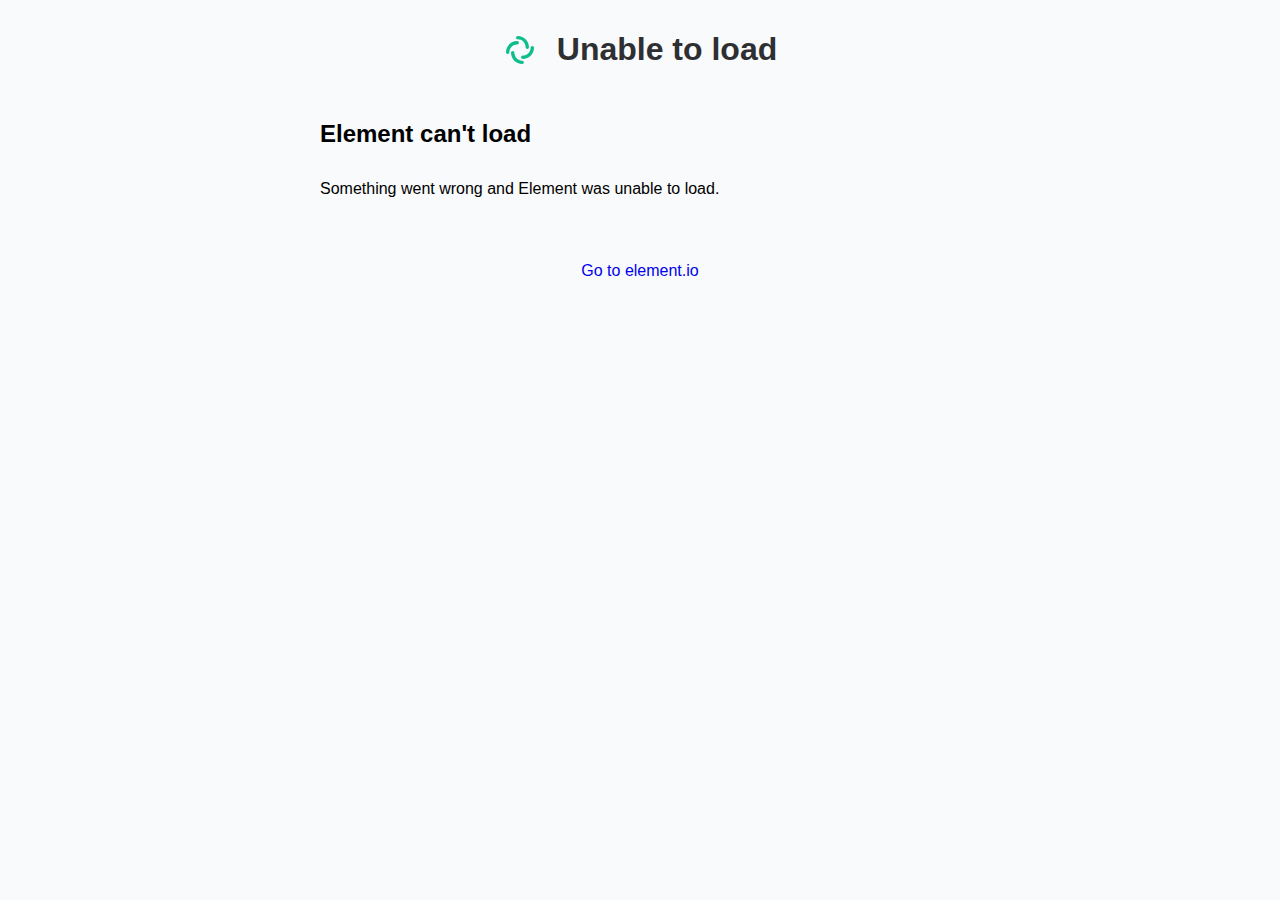
<file: chat/static/unable-to-load.html>
<meta name="viewport" content="width=device-width,initial-scale=1">

<head>
    <style type="text/css">

        /* By default, hide the custom IS stuff - enabled in JS */
        #custom_is, #is_url {
            display: none;
        }

        html {
            height: 100%;
        }

        body {
            background: #f9fafb;
            max-width: 680px;
            margin: auto;
            font-family: -apple-system, BlinkMacSystemFont, "Segoe UI", Roboto, Helvetica, Arial, sans-serif, "Apple Color Emoji", "Segoe UI Emoji", "Segoe UI Symbol";
        }

        .mx_Button {
            border: 0;
            border-radius: 4px;
            font-size: 18px;
            margin-left: 4px;
            margin-right: 4px;
            min-width: 80px;
            background-color: #03B381;
            color: #fff;
            cursor: pointer;
            padding: 12px 22px;
            word-break: break-word;
            text-decoration: none;
        }

        .mx_Center {
            justify-content: center;
        }

        .mx_ClearDecoration {
            text-decoration: none !important;
        }

        .mx_HomePage_header {
            color: #2E2F32;
            display: flex;
            align-items: center;
            justify-content: center;
        }

        .mx_HomePage h3 {
            margin-top: 30px;
        }

        .mx_HomePage_header {
            align-items: center;
        }

        .mx_HomePage_col {
            display: flex;
            flex-direction: row;
        }

        .mx_HomePage_row {
            flex: 1 1 0;
            display: flex;
            flex-direction: row;
            flex-wrap: wrap;
        }

        .mx_HomePage_logo {
            margin-right: 20px;
            margin-top: -10px;
        }

        .mx_HomePage_container {
            display: block ! important;
            margin: 10px 20px;
        }

        .mx_HomePage_errorContainer {
            display: none; /* shown in JS if needed */
            margin: 20px;
            border: 1px solid red;
            background-color: #ffb9b9;
            padding: 5px;
        }

        .mx_HomePage_container h1,
        .mx_HomePage_container h2,
        .mx_HomePage_container h3,
        .mx_HomePage_container h4 {
            font-weight: 600;
            margin-bottom: 32px;
        }

        .mx_Spacer {
            margin-top: 24px;
        }

        .mx_FooterLink {
            color: ##0dbd8b;
            text-decoration: none;
        }

        .mx_Subtext {
            font-size: 14px;
        }

        .mx_SubtextTop {
            margin-top: 32px;
        }

        @media screen and (max-width: 1120px) {
            body {
                font-size: 20px;
            }

            h1 {
                font-size: 20px;
            }

            h4 {
                font-size: 16px;
            }

            .mx_Button {
                font-size: 18px;
                padding: 14px 28px;
            }

            .mx_HomePage_header {
                justify-content: left;
            }

            .mx_Spacer {
                margin-top: 24px;
            }
        }
    </style>

    <meta name="apple-itunes-app" content="app-id=id1083446067">

</head>

<body>

<div class="mx_HomePage_errorContainer">
    <!-- populated by JS if needed -->
</div>

<div class="mx_HomePage_container">
    <div class="mx_HomePage_header">
          <span class="mx_HomePage_logo">
            <svg width="34" height="42" viewBox="0 0 34 42" fill="none" xmlns="http://www.w3.org/2000/svg">
                <path fill-rule="evenodd" clip-rule="evenodd" d="M13.08 8.68C13.08 7.75216 13.8321 7 14.76 7C20.9456 7 25.96 12.0144 25.96 18.2C25.96 19.1278 25.2078 19.88 24.28 19.88C23.3521 19.88 22.6 19.1278 22.6 18.2C22.6 13.8701 19.0899 10.36 14.76 10.36C13.8321 10.36 13.08 9.60784 13.08 8.68Z" fill="#0DBD8B"/>
                <path fill-rule="evenodd" clip-rule="evenodd" d="M20.92 33.32C20.92 34.2478 20.1679 35 19.24 35C13.0544 35 8.04001 29.9856 8.04001 23.8C8.04001 22.8722 8.79217 22.12 9.72001 22.12C10.6478 22.12 11.4 22.8722 11.4 23.8C11.4 28.1299 14.9101 31.64 19.24 31.64C20.1679 31.64 20.92 32.3922 20.92 33.32Z" fill="#0DBD8B"/>
                <path fill-rule="evenodd" clip-rule="evenodd" d="M4.68 24.9199C3.75216 24.9199 3 24.1678 3 23.2399C3 17.0543 8.01441 12.0399 14.2 12.0399C15.1278 12.0399 15.88 12.7921 15.88 13.7199C15.88 14.6478 15.1278 15.3999 14.2 15.3999C9.87009 15.3999 6.36 18.91 6.36 23.2399C6.36 24.1678 5.60784 24.9199 4.68 24.9199Z" fill="#0DBD8B"/>
                <path fill-rule="evenodd" clip-rule="evenodd" d="M29.32 17.0801C30.2478 17.0801 31 17.8322 31 18.7601C31 24.9457 25.9856 29.9601 19.8 29.9601C18.8722 29.9601 18.12 29.2079 18.12 28.2801C18.12 27.3522 18.8722 26.6001 19.8 26.6001C24.1299 26.6001 27.64 23.09 27.64 18.7601C27.64 17.8322 28.3922 17.0801 29.32 17.0801Z" fill="#0DBD8B"/>
            </svg>
          </span>
        <h1>Unable to load</h1>
    </div>
    <div class="mx_HomePage_col">
        <div class="mx_HomePage_row">
            <div>
                <h2 id="step1_heading">Element can't load</h2>
                <p>Something went wrong and Element was unable to load.</p>
            </div>
        </div>
    </div>
    <div class="mx_HomePage_row mx_Center mx_Spacer">
        <p class="mx_Spacer">
            <a href="https://element.io" target="_blank" class="mx_FooterLink">
                Go to element.io
            </a>
        </p>
    </div>
</div>

</body>
</file>
<file: chat/bundles/96ef49601206f9a311d4/jitsi.css>
@font-face{font-family:Nunito;font-style:normal;font-weight:400;src:url(../../fonts/Nunito/Nunito-Regular.73a8196.ttf) format("truetype")}body{font-family:Nunito,Arial,Helvetica,sans-serif;background-color:#363c43;color:#edf3ff}body.theme-light{background-color:#fff;color:#2e2f32}body,html{padding:0;margin:0}#jitsiContainer{position:fixed;top:0;bottom:0;left:0;right:0}#joinButtonContainer{display:table;position:absolute;height:100%;width:100%}.joinConferenceFloating{display:table-cell;vertical-align:middle}.joinConferencePrompt{margin-left:auto;margin-right:auto;width:90%;text-align:center}#joinButton{cursor:pointer;padding:7px 18px;text-align:center;border-radius:4px;display:inline-block;font-size:14px;color:#fff;background-color:#03b381;border:0}.icon{margin-top:-42px}.icon:before{content:"";background-size:contain;background-color:#edf3ff;-webkit-mask-repeat:no-repeat;mask-repeat:no-repeat;-webkit-mask-position:center;mask-position:center;-webkit-mask-image:url(../../img/element-icons/call/video-call.f465ed0.svg);mask-image:url(../../img/element-icons/call/video-call.f465ed0.svg);-webkit-mask-size:42px;mask-size:42px;display:block;width:42px;height:42px;margin:0 auto}body.theme-light .icon:before{background-color:#2e2f32}
</file>
